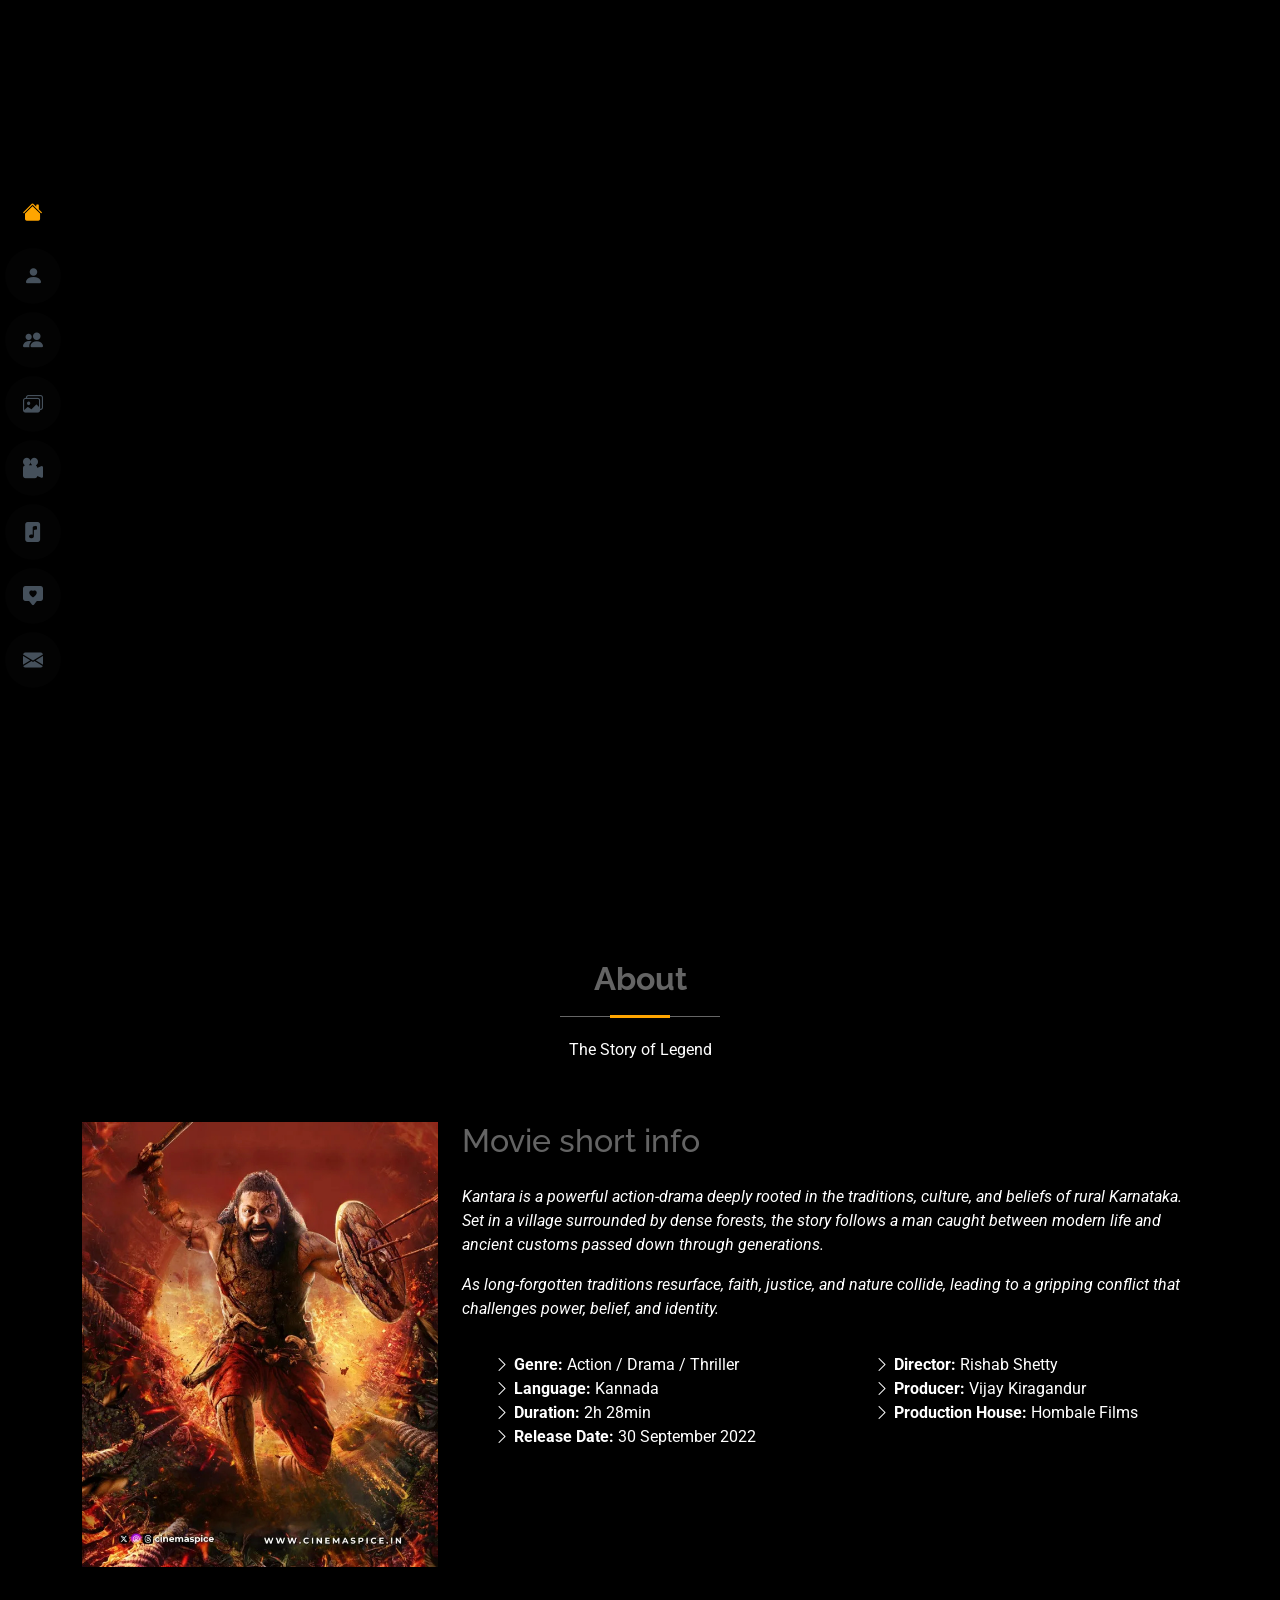
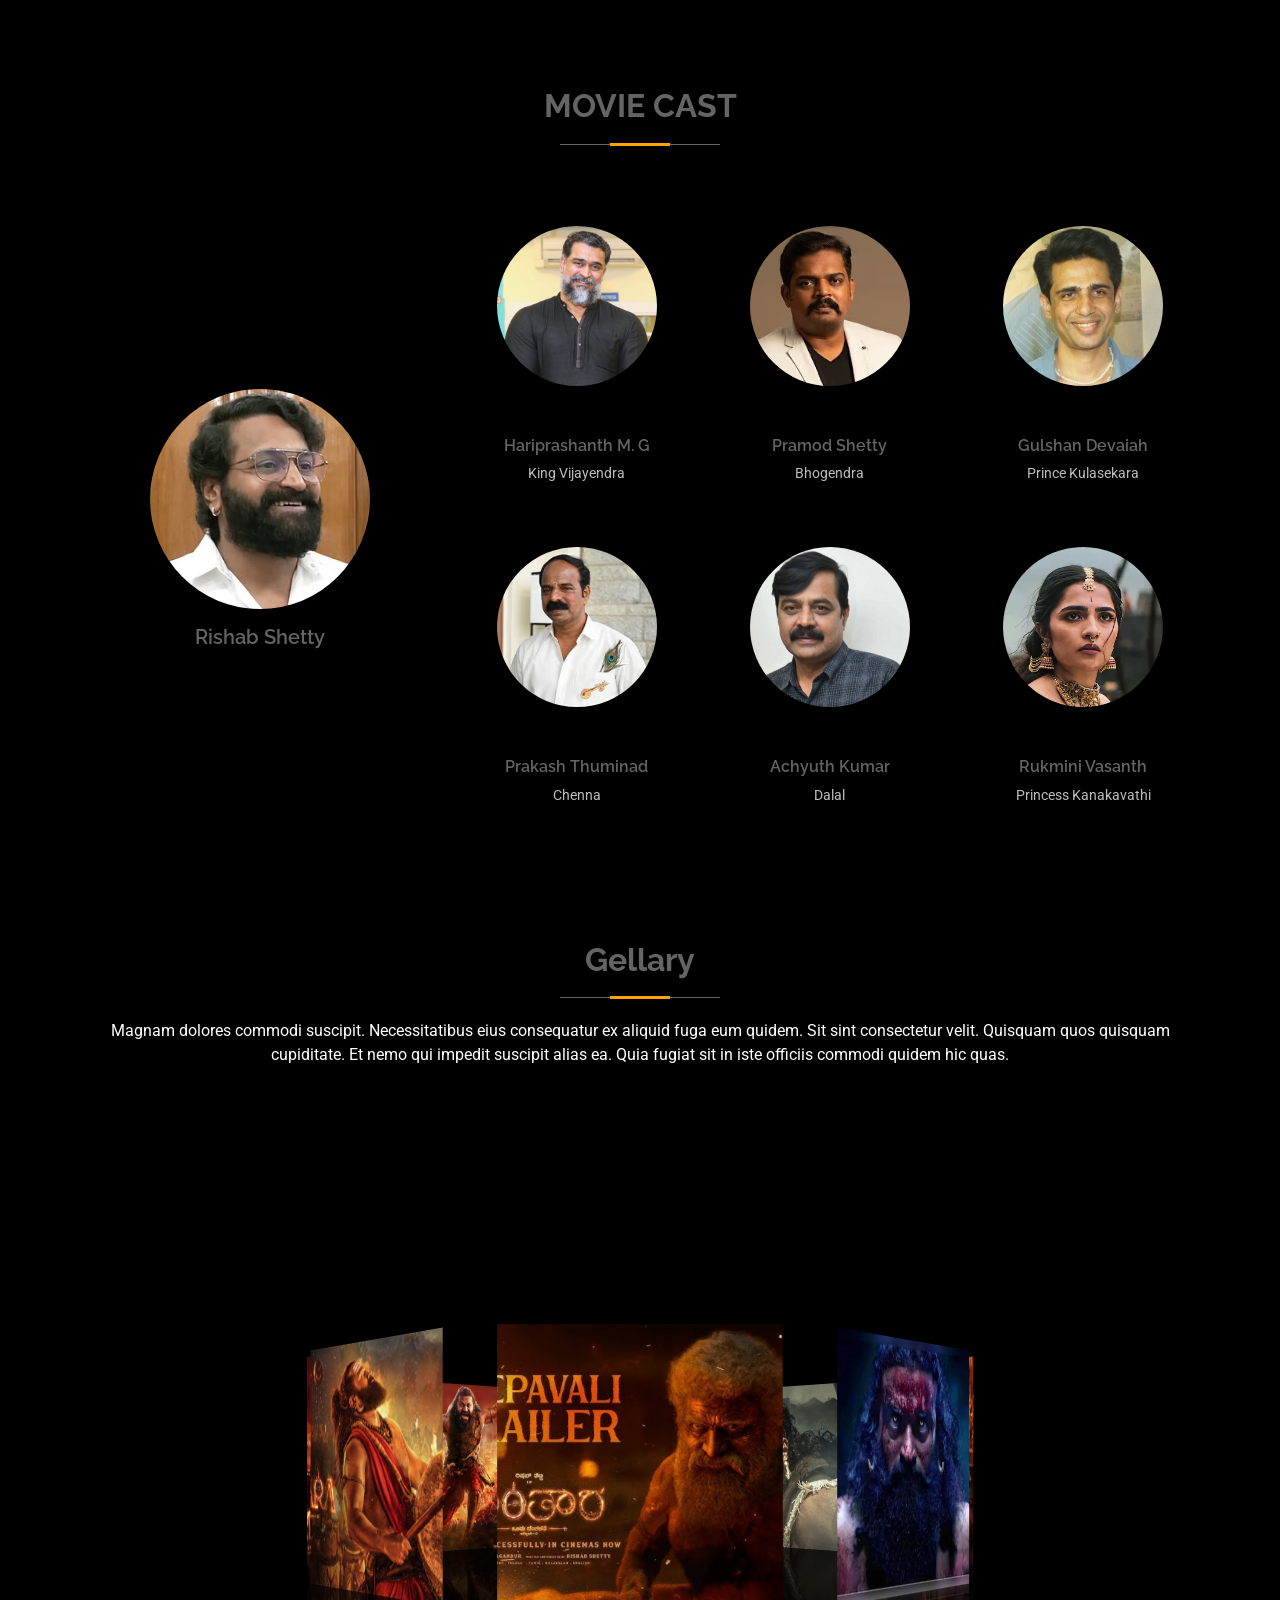
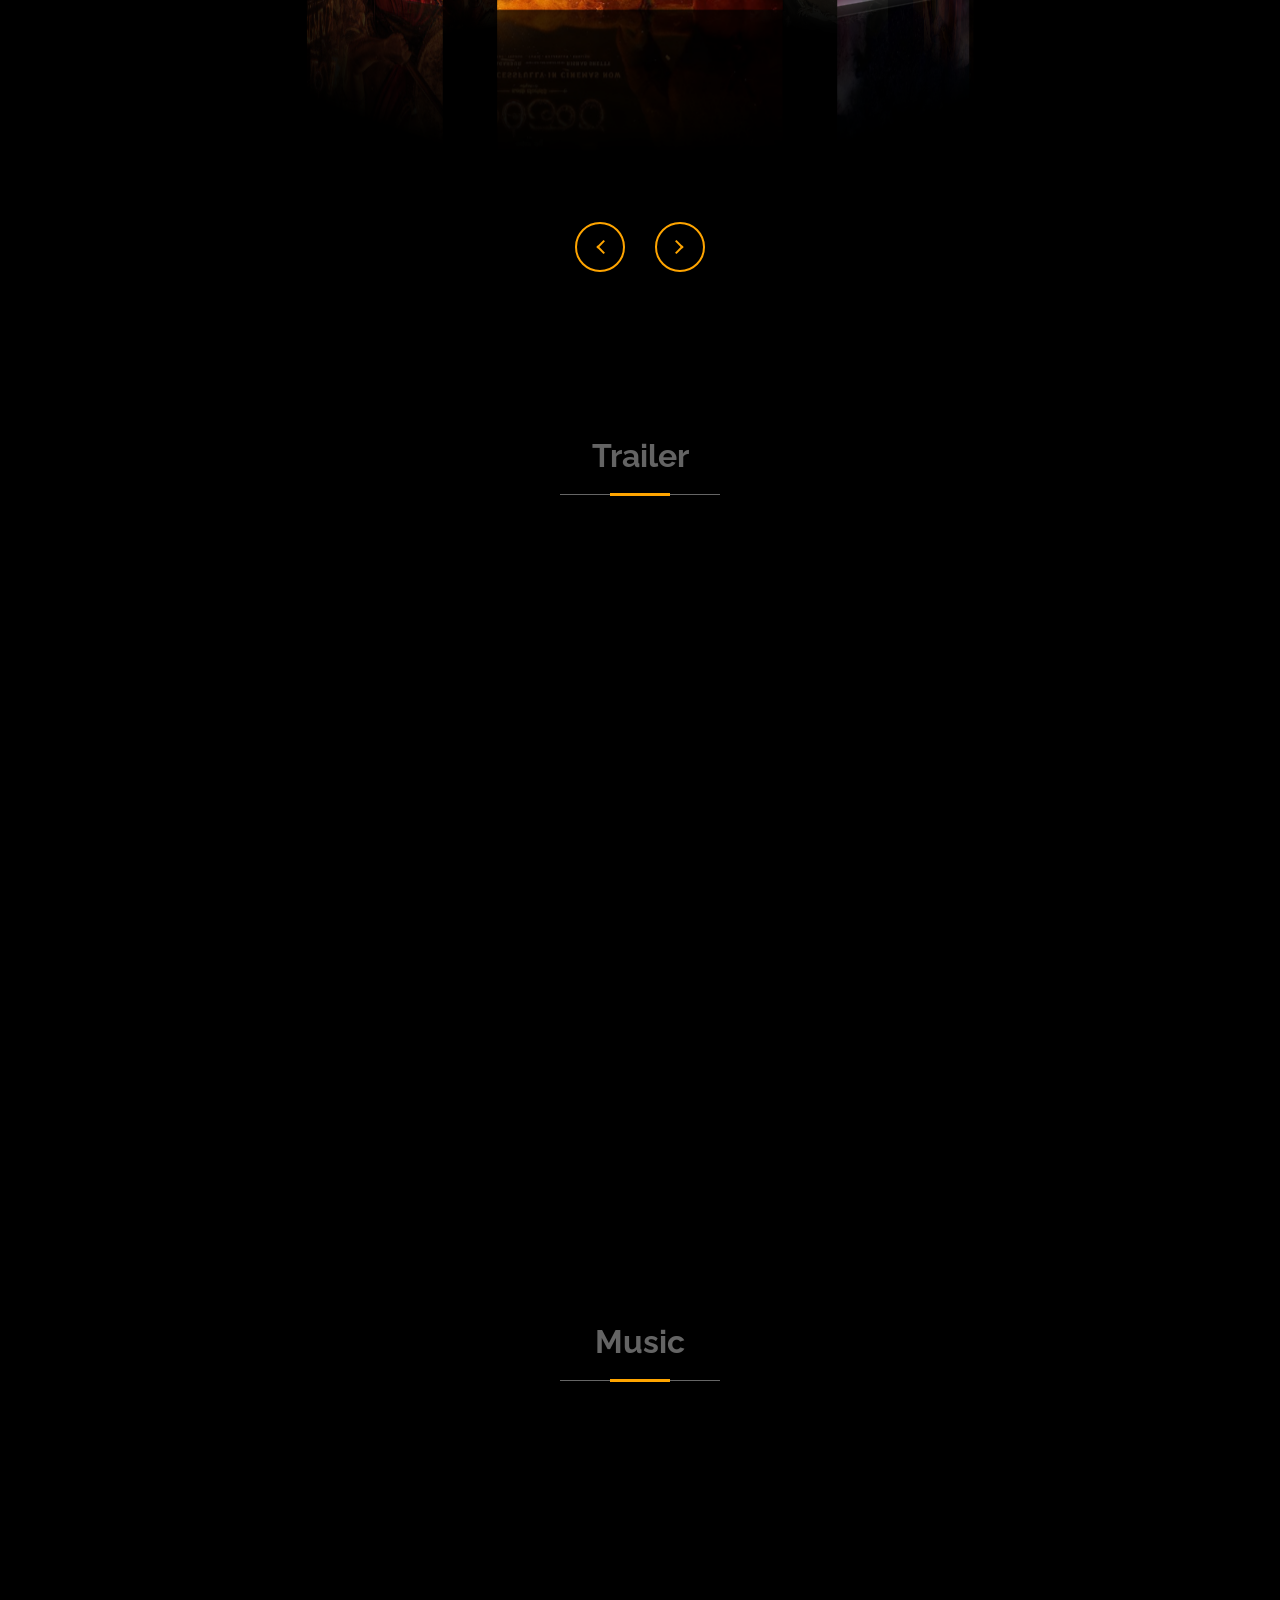
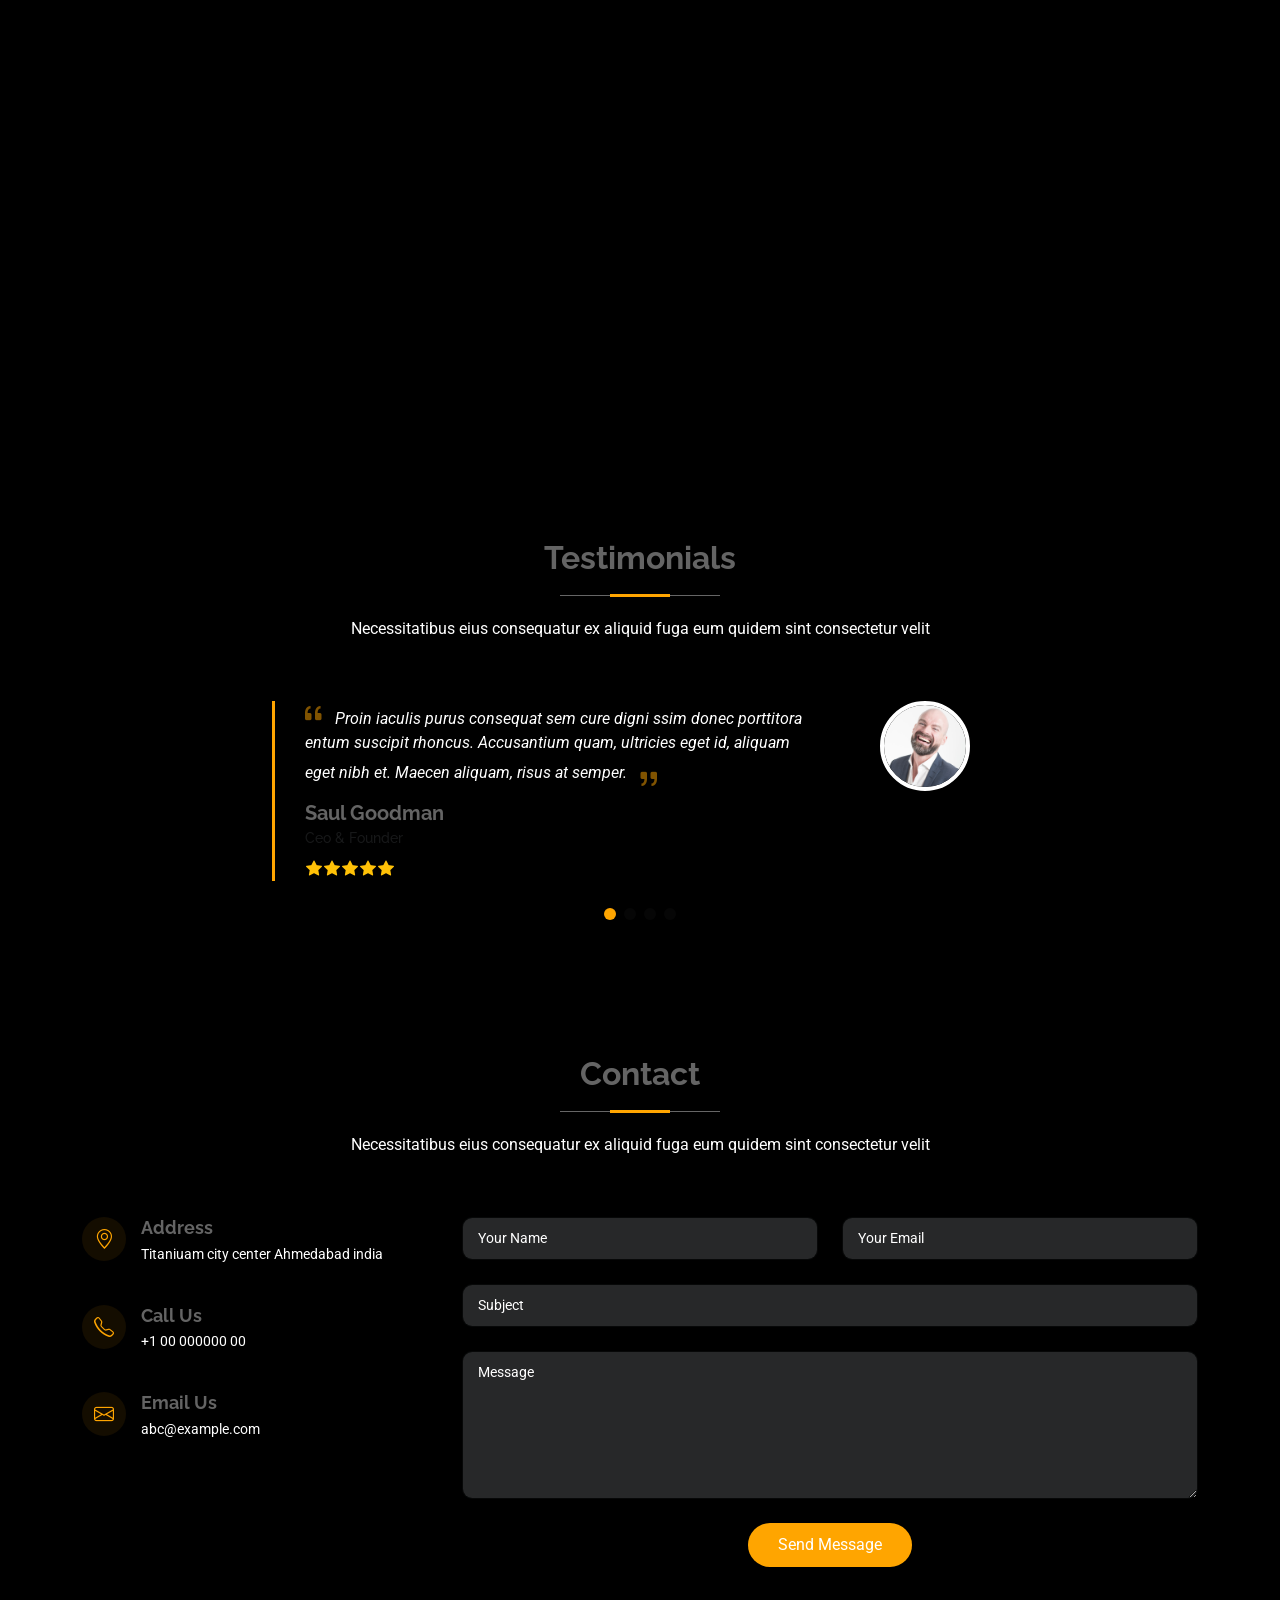
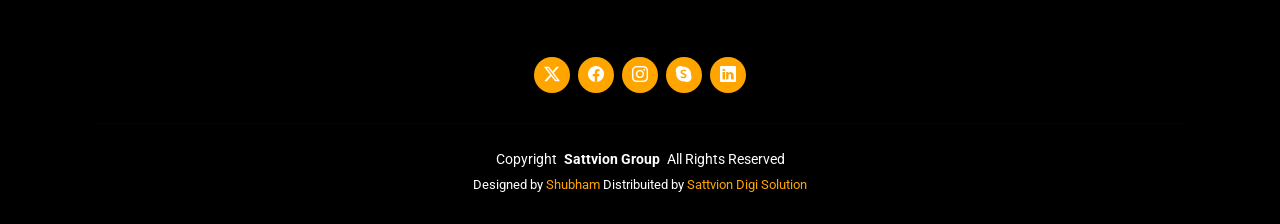
<file: index.html>
<!DOCTYPE html>
<html lang="en">

<head>
  <meta charset="utf-8">
  <meta content="width=device-width, initial-scale=1.0" name="viewport">
  <title>KANTARA</title>
  <meta content="" name="description">
  <meta content="" name="keywords">

  <!-- Favicons -->
  <link href="img/k1.webp" rel="icon">
  <!-- <link href="assets/img/apple-touch-icon.png" rel="apple-touch-icon"> -->

  <!-- Fonts -->
  <link href="https://fonts.googleapis.com" rel="preconnect">
  <link href="https://fonts.gstatic.com" rel="preconnect" crossorigin>
  <link
    href="https://fonts.googleapis.com/css2?family=Roboto:ital,wght@0,100;0,300;0,400;0,500;0,700;0,900;1,100;1,300;1,400;1,500;1,700;1,900&family=Poppins:ital,wght@0,100;0,200;0,300;0,400;0,500;0,600;0,700;0,800;0,900;1,100;1,200;1,300;1,400;1,500;1,600;1,700;1,800;1,900&family=Raleway:ital,wght@0,100;0,200;0,300;0,400;0,500;0,600;0,700;0,800;0,900;1,100;1,200;1,300;1,400;1,500;1,600;1,700;1,800;1,900&display=swap"
    rel="stylesheet">

  <!-- Vendor CSS Files -->
  <link href="assets/vendor/bootstrap/css/bootstrap.min.css" rel="stylesheet">
  <link href="assets/vendor/bootstrap-icons/bootstrap-icons.css" rel="stylesheet">
  <link href="assets/vendor/aos/aos.css" rel="stylesheet">
  <link href="assets/vendor/glightbox/css/glightbox.min.css" rel="stylesheet">
  <link href="assets/vendor/swiper/swiper-bundle.min.css" rel="stylesheet">

  <!-- Main CSS File -->
  <link href="assets/css/main.css" rel="stylesheet">

</head>

<body class="index-page">

  <header id="header" class="header d-flex flex-column justify-content-center">
    <i class="header-toggle d-xl-none bi bi-list"></i>
    <nav id="navmenu" class="navmenu">
      <ul>
        <li><a href="#hero-video" class="active"><i class="bi bi-house-fill navicon"></i><span>Home</span></a></li>
        <li><a href="#about"><i class="bi bi-person-fill navicon"></i><span>About</span></a></li>
        <li><a href="#cast"><i class="bi bi-people-fill"></i><span>Cast</span></a></li>
        <li><a href="#gallery"><i class="bi bi-images navicon"></i><span>Gellary</span></a></li>
        <li><a href="#trailer"><i class="bi bi-camera-reels-fill navicon"></i><span>Trailer</span></a></li>
        <li><a href="#music"><i class="bi bi-file-music-fill navicon"></i><span>Music</span></a></li>
        <li><a href="#testimonials"><i class="bi bi-chat-square-heart-fill navicon"></i><span>Review</span></a></li>
        <li><a href="#contact"><i class="bi bi-envelope-fill navicon"></i><span>Contact</span></a></li>
      </ul>
    </nav>
  </header>

  <main class="main">

    <!-- Hero Section -->
    <section id="hero-video" class="hero-video section light-backgroundm ">

      <video autoplay muted loop playsinline>
        <source src="Kantara.mp4" type="video/mp4">
      </video>
    </section><!-- /Hero Section -->

    <!-- About Section -->
    <section class="about-section" id="about">

      <!-- Section Title -->
      <div class="container section-title" data-aos="fade-up">
        <h2>About</h2>
        <p>The Story of Legend
        <p>
      </div><!-- End Section Title -->

      <div class="container about-read" data-aos="fade-up" data-aos-delay="100">

        <div class="row gy-4 justify-content-center">
          <div class="col-lg-4 text-md-center">
            <img src="img/k9.jpg" class="img-fluid" alt="">
          </div>
          <div class="col-lg-8 content">
            <h2>Movie short info</h2>
            <p class="fst-italic pt-3">
              Kantara is a powerful action-drama deeply rooted in the traditions, culture, and beliefs of rural
              Karnataka. Set in a village surrounded by dense forests, the story follows a man caught between modern
              life and ancient customs passed down through generations.
            </p>
            <p class="fst-italic pb-3">
              As long-forgotten traditions resurface, faith, justice, and nature collide, leading to a gripping conflict
              that challenges power, belief, and identity.
            </p>
            <div class="row">
              <div class="col-lg-6">
                <ul>
                  <li><i class="bi bi-chevron-right"></i> <strong>Genre:</strong> <span>Action / Drama / Thriller</span>
                  </li>
                  <li><i class="bi bi-chevron-right"></i> <strong>Language:</strong> <span>Kannada</span></li>
                  <li><i class="bi bi-chevron-right"></i> <strong>Duration:</strong> <span>2h 28min</span></li>
                  <li><i class="bi bi-chevron-right"></i> <strong>Release Date:</strong> <span>30 September 2022</span>
                  </li>
                </ul>
              </div>
              <div class="col-lg-6">
                <ul>
                  <li><i class="bi bi-chevron-right"></i> <strong>Director:</strong> <span>Rishab Shetty</span></li>
                  <li><i class="bi bi-chevron-right"></i> <strong>Producer:</strong> <span>Vijay Kiragandur</span></li>
                  <li><i class="bi bi-chevron-right"></i> <strong>Production House:</strong> <span>Hombale Films</span>
                  </li>
                  <!-- <li><i class="bi bi-chevron-right"></i> <strong>Freelance:</strong> <span>Available</span></li> -->
                </ul>
              </div>
            </div>
            <!-- <p class="py-3">
              Officiis eligendi itaque labore et dolorum mollitia officiis optio vero. Quisquam sunt adipisci omnis et ut. Nulla accusantium dolor incidunt officia tempore. Et eius omnis.
              Cupiditate ut dicta maxime officiis quidem quia. Sed et consectetur qui quia repellendus itaque neque.
            </p> -->
          </div>
        </div>

      </div>

    </section><!-- /About Section -->

    <!-- Cast Section -->
    <section class="cast-section" id="cast">
      <div class="container">
        <!-- Section Title -->
        <div class="section-title mb-0">
          <h2>MOVIE CAST</h2>
          <div class="underline"></div>
        </div>
        <div class="row align-items-center">
          <!-- Featured Actor -->
          <div class="col-lg-4 col-md-12 text-center mb-5 mb-lg-0">
            <img src="img/Rishab_Shetty.jpg" class="featured-img img-fluid" alt="Rishab Shetty">
            <h5 class="cast-name mt-3">Rishab Shetty</h5>
          </div>
          <!-- Cast Grid -->
          <div class="col-lg-8 col-md-12">
            <div class="row text-center gy-5">

              <div class="col-md-4 col-6 bg-image hover-zoom">
                <img src="img/unnamed.jpg" class="cast-img img-fluid ">
                <h6 class="cast-name">Hariprashanth M. G</h6>
                <p class="cast-role">King Vijayendra</p>
              </div>
              <div class="col-md-4 col-6">
                <img src="img/k14.jpg" class="cast-img img-fluid">
                <h6 class="cast-name">Pramod Shetty</h6>
                <p class="cast-role">Bhogendra</p>
              </div>
              <div class="col-md-4 col-6">
                <img src="img/k0.jpg" class="cast-img img-fluid">
                <h6 class="cast-name">Gulshan Devaiah</h6>
                <p class="cast-role">Prince Kulasekara</p>
              </div>
              <div class="col-md-4 col-6">
                <img src="img/k13.jpg" class="cast-img img-fluid">
                <h6 class="cast-name">Prakash Thuminad</h6>
                <p class="cast-role">Chenna</p>
              </div>
              <div class="col-md-4 col-6">
                <img src="img/k21.webp" class="cast-img img-fluid">
                <h6 class="cast-name">Achyuth Kumar</h6>
                <p class="cast-role">Dalal</p>
              </div>
              <div class="col-md-4 col-6">
                <img src="img/k15.jpg" class="cast-img img-fluid">
                <h6 class="cast-name">Rukmini Vasanth</h6>
                <p class="cast-role">Princess Kanakavathi</p>
              </div>
            </div>
          </div>
        </div>
      </div>
    </section> <!-- Cbout Section -->

    <!-- gallery Section -->
    <section id="gallery" class="gallery section">

      <!-- Section Title -->
      <div class="container section-title" data-aos="fade-up">
        <h2>Gellary</h2>
        <p>Magnam dolores commodi suscipit. Necessitatibus eius consequatur ex aliquid fuga eum quidem. Sit sint
          consectetur velit. Quisquam quos quisquam cupiditate. Et nemo qui impedit suscipit alias ea. Quia fugiat sit
          in iste officiis commodi quidem hic quas.</p>
      </div><!-- End Section Title -->
      <div class="container-gellary ">
        <div class="box">
          <span style="--i:1"><img src="img/k1.webp"></span>
          <span style="--i:2"><img src="img/k2.jpg"></span>
          <span style="--i:3"><img src="img/k3.jpg"></span>
          <span style="--i:4"><img src="img/k11.webp"></span>
          <span style="--i:5"><img src="img/k9.jpg"></span>
          <span style="--i:6"><img src="img/k8.jpg"></span>
          <span style="--i:7"><img src="img/k10.jpg"></span>
          <span style="--i:8"><img src="img/k4.jpg"></span>
        </div>
        <div class="btns">
          <div role="button" class="btn prev"></div>
          <div role="button" class="btn next"></div>
        </div>

      </div>
    </section><!-- /gallery Section -->

    <!-- trailer Section -->
    <section id="trailer" class="trailer section-padding">
      <div class="container">
        <div class="container section-title" data-aos="fade-up">
          <h2>Trailer</h2>
        </div>
        <div class="ratio ratio-16x9 rounded-4 overflow-hidden shadow">
          <iframe src="https://www.youtube.com/embed/l4YbJ2NRdTE" allowfullscreen></iframe>
        </div>
      </div>
    </section> <!-- /trailer Section -->

    <!-- music Section -->
    <section id="music" class="section-padding">
      <div class="container">
        <div class="container">
          <div class="container section-title" data-aos="fade-up">
            <h2>Music</h2>
          </div>

          <iframe style="border-radius:12px" src="https://open.spotify.com/embed/album/5Sk6ZNGbVjCoHxoG9iijvK"
            width="100%" height="550" allowfullscreen loading="lazy">
          </iframe>
        </div>
    </section> <!-- /music Section -->

    <!-- Testimonials Section -->
    <section id="testimonials" class="testimonials section">

      <!-- Section Title -->
      <div class="container section-title" data-aos="fade-up">
        <h2>Testimonials</h2>
        <p>Necessitatibus eius consequatur ex aliquid fuga eum quidem sint consectetur velit</p>
      </div><!-- End Section Title -->

      <div class="container" data-aos="fade-up" data-aos-delay="100">

        <div class="swiper init-swiper">
          <script type="application/json" class="swiper-config">
            {
              "loop": true,
              "speed": 600,
              "autoplay": {
                "delay": 5000
              },
              "slidesPerView": "auto",
              "pagination": {
                "el": ".swiper-pagination",
                "type": "bullets",
                "clickable": true
              }
            }
          </script>
          <div class="swiper-wrapper">

            <div class="swiper-slide">
              <div class="testimonial-item">
                <div class="row gy-4 justify-content-center">
                  <div class="col-lg-6">
                    <div class="testimonial-content">
                      <p>
                        <i class="bi bi-quote quote-icon-left"></i>
                        <span>Proin iaculis purus consequat sem cure digni ssim donec porttitora entum suscipit rhoncus.
                          Accusantium quam, ultricies eget id, aliquam eget nibh et. Maecen aliquam, risus at
                          semper.</span>
                        <i class="bi bi-quote quote-icon-right"></i>
                      </p>
                      <h3>Saul Goodman</h3>
                      <h4>Ceo &amp; Founder</h4>
                      <div class="stars">
                        <i class="bi bi-star-fill"></i><i class="bi bi-star-fill"></i><i class="bi bi-star-fill"></i><i
                          class="bi bi-star-fill"></i><i class="bi bi-star-fill"></i>
                      </div>
                    </div>
                  </div>
                  <div class="col-lg-2 text-center">
                    <img src="assets/img/testimonials/testimonials-1.jpg" class="img-fluid testimonial-img" alt="">
                  </div>
                </div>
              </div>
            </div><!-- End testimonial item -->

            <div class="swiper-slide">
              <div class="testimonial-item">
                <div class="row gy-4 justify-content-center">
                  <div class="col-lg-6">
                    <div class="testimonial-content">
                      <p>
                        <i class="bi bi-quote quote-icon-left"></i>
                        <span>Export tempor illum tamen malis malis eram quae irure esse labore quem cillum quid cillum
                          eram malis quorum velit fore eram velit sunt aliqua noster fugiat irure amet legam anim
                          culpa.</span>
                        <i class="bi bi-quote quote-icon-right"></i>
                      </p>
                      <h3>Sara Wilsson</h3>
                      <h4>Designer</h4>
                      <div class="stars">
                        <i class="bi bi-star-fill"></i><i class="bi bi-star-fill"></i><i class="bi bi-star-fill"></i><i
                          class="bi bi-star-fill"></i><i class="bi bi-star-fill"></i>
                      </div>
                    </div>
                  </div>
                  <div class="col-lg-2 text-center">
                    <img src="assets/img/testimonials/testimonials-2.jpg" class="img-fluid testimonial-img" alt="">
                  </div>
                </div>
              </div>
            </div><!-- End testimonial item -->

            <div class="swiper-slide">
              <div class="testimonial-item">
                <div class="row gy-4 justify-content-center">
                  <div class="col-lg-6">
                    <div class="testimonial-content">
                      <p>
                        <i class="bi bi-quote quote-icon-left"></i>
                        <span>Enim nisi quem export duis labore cillum quae magna enim sint quorum nulla quem veniam
                          duis minim tempor labore quem eram duis noster aute amet eram fore quis sint minim.</span>
                        <i class="bi bi-quote quote-icon-right"></i>
                      </p>
                      <h3>Jena Karlis</h3>
                      <h4>Store Owner</h4>
                      <div class="stars">
                        <i class="bi bi-star-fill"></i><i class="bi bi-star-fill"></i><i class="bi bi-star-fill"></i><i
                          class="bi bi-star-fill"></i><i class="bi bi-star-fill"></i>
                      </div>
                    </div>
                  </div>
                  <div class="col-lg-2 text-center">
                    <img src="assets/img/testimonials/testimonials-3.jpg" class="img-fluid testimonial-img" alt="">
                  </div>
                </div>
              </div>
            </div><!-- End testimonial item -->

            <div class="swiper-slide">
              <div class="testimonial-item">
                <div class="row gy-4 justify-content-center">
                  <div class="col-lg-6">
                    <div class="testimonial-content">
                      <p>
                        <i class="bi bi-quote quote-icon-left"></i>
                        <span>Fugiat enim eram quae cillum dolore dolor amet nulla culpa multos export minim fugiat
                          minim velit minim dolor enim duis veniam ipsum anim magna sunt elit fore quem dolore labore
                          illum veniam.</span>
                        <i class="bi bi-quote quote-icon-right"></i>
                      </p>
                      <h3>John Larson</h3>
                      <h4>Entrepreneur</h4>
                      <div class="stars">
                        <i class="bi bi-star-fill"></i><i class="bi bi-star-fill"></i><i class="bi bi-star-fill"></i><i
                          class="bi bi-star-fill"></i><i class="bi bi-star-fill"></i>
                      </div>
                    </div>
                  </div>
                  <div class="col-lg-2 text-center">
                    <img src="assets/img/testimonials/testimonials-4.jpg" class="img-fluid testimonial-img" alt="">
                  </div>
                </div>
              </div>
            </div><!-- End testimonial item -->

          </div>
          <div class="swiper-pagination"></div>
        </div>

      </div>

    </section><!-- /Testimonials Section -->

    <!-- Contact Section -->
    <section id="contact" class="contact section">

      <!-- Section Title -->
      <div class="container section-title" data-aos="fade-up">
        <h2>Contact</h2>
        <p>Necessitatibus eius consequatur ex aliquid fuga eum quidem sint consectetur velit</p>
      </div><!-- End Section Title -->

      <div class="container" data-aos="fade" data-aos-delay="100">

        <div class="row gy-4">

          <div class="col-lg-4">
            <div class="info-item d-flex" data-aos="fade-up" data-aos-delay="200">
              <i class="bi bi-geo-alt flex-shrink-0"></i>
              <div>
                <h3>Address</h3>
                <p>Titaniuam city center Ahmedabad india</p>
              </div>
            </div><!-- End Info Item -->

            <div class="info-item d-flex" data-aos="fade-up" data-aos-delay="300">
              <i class="bi bi-telephone flex-shrink-0"></i>
              <div>
                <h3>Call Us</h3>
                <p>+1 00 000000 00</p>
              </div>
            </div><!-- End Info Item -->

            <div class="info-item d-flex" data-aos="fade-up" data-aos-delay="400">
              <i class="bi bi-envelope flex-shrink-0"></i>
              <div>
                <h3>Email Us</h3>
                <p>abc@example.com</p>
              </div>
            </div><!-- End Info Item -->

          </div>

          <div class="col-lg-8">
            <form action="forms/contact.php" method="post" class="php-email-form" data-aos="fade-up"
              data-aos-delay="200">
              <div class="row gy-4">

                <div class="col-md-6 ">
                  <input type="text" name="name" class="form-control " placeholder="Your Name" required="">
                </div>

                <div class="col-md-6 ">
                  <input type="email" class="form-control" name="email" placeholder="Your Email" required="">
                </div>

                <div class="col-md-12">
                  <input type="text" class="form-control" name="subject" placeholder="Subject" required="">
                </div>

                <div class="col-md-12">
                  <textarea class="form-control" name="message" rows="6" placeholder="Message" required=""></textarea>
                </div>

                <div class="col-md-12 text-center">
                  <div class="loading">Loading</div>
                  <div class="error-message"></div>
                  <div class="sent-message">Your message has been sent. Thank you!</div>

                  <button type="submit">Send Message</button>
                </div>

              </div>
            </form>
          </div><!-- End Contact Form -->

        </div>

      </div>

    </section><!-- /Contact Section -->

  </main>

  <footer id="footer" class="footer position-relative">
    <div class="container">
      <div class="social-links d-flex justify-content-center">
        <a href="#"><i class="bi bi-twitter-x"></i></a>
        <a href="#"><i class="bi bi-facebook"></i></a>
        <a href="#"><i class="bi bi-instagram"></i></a>
        <a href="#"><i class="bi bi-skype"></i></a>
        <a href="#"><i class="bi bi-linkedin"></i></a>
      </div>
      <div class="container">
        <div class="copyright text-white">
          <span>Copyright</span> <strong class="px-1 sitename">Sattvion Group</strong> <span>All Rights Reserved</span>
        </div>
        <div class="credits text-white">
          Designed by <a href="https://bootstrapmade.com/">Shubham</a> Distribuited by <a
            href="https://themewagon.com">Sattvion Digi Solution</a>
        </div>
      </div>
    </div>
  </footer>

  <!-- Scroll Top -->
  <a href="#" id="scroll-top" class="scroll-top d-flex align-items-center justify-content-center"><i
      class="bi bi-arrow-up-short"></i></a>

  <!-- Preloader -->
  <div id="preloader"></div>

  <!-- Vendor JS Files -->
  <script src="assets/vendor/bootstrap/js/bootstrap.bundle.min.js"></script>
  <script src="assets/vendor/php-email-form/validate.js"></script>
  <script src="assets/vendor/aos/aos.js"></script>
  <script src="assets/vendor/typed.js/typed.umd.js"></script>
  <script src="assets/vendor/purecounter/purecounter_vanilla.js"></script>
  <script src="assets/vendor/waypoints/noframework.waypoints.js"></script>
  <script src="assets/vendor/glightbox/js/glightbox.min.js"></script>
  <script src="assets/vendor/imagesloaded/imagesloaded.pkgd.min.js"></script>
  <script src="assets/vendor/isotope-layout/isotope.pkgd.min.js"></script>
  <script src="assets/vendor/swiper/swiper-bundle.min.js"></script>

  <!-- Main JS File -->
  <script src="assets/js/main.js"></script>

</body>

</html>
</file>
<file: assets/css/main.css>
/**
* Template Name: MyResume
* Template URL: https://bootstrapmade.com/free-html-bootstrap-template-my-resume/
* Updated: Jun 29 2024 with Bootstrap v5.3.3
* Author: BootstrapMade.com
* License: https://bootstrapmade.com/license/
*/

/*--------------------------------------------------------------
# Font & Color Variables
# Help: https://bootstrapmade.com/color-system/
--------------------------------------------------------------*/
*{
  margin: 0;
  padding: 0;
  box-sizing: border-box;
}

/* Fonts */
:root {
  --default-font: "Roboto", system-ui, -apple-system, "Segoe UI", Roboto,
    "Helvetica Neue", Arial, "Noto Sans", "Liberation Sans", sans-serif,
    "Apple Color Emoji", "Segoe UI Emoji", "Segoe UI Symbol", "Noto Color Emoji";
  --heading-font: "Raleway", sans-serif;
  --nav-font: "Poppins", sans-serif;
}

/* Global Colors - The following color variables are used throughout the website. Updating them here will change the color scheme of the entire website */
:root {
  --background-color: #ffffff; /* Background color for the entire website, including individual sections */
  --default-color: #272829; /* Default color used for the majority of the text content across the entire website */
  --heading-color: #646464; /* Color for headings, subheadings and title throughout the website */
  --accent-color: #ffa500; /* Accent color that represents your brand on the website. It's used for buttons, links, and other elements that need to stand out */
  --surface-color: #ffffff; /* The surface color is used as a background of boxed elements within sections, such as cards, icon boxes, or other elements that require a visual separation from the global background. */
  --contrast-color: #ffffff; /* Contrast color for text, ensuring readability against backgrounds of accent, heading, or default colors. */
}

/* 646464 */
/* Nav Menu Colors - The following color variables are used specifically for the navigation menu. They are separate from the global colors to allow for more customization options */
:root {
  --nav-color: #45505b; /* The default color of the main navmenu links */
  --nav-hover-color: #ffa500; /* Applied to main navmenu links when they are hovered over or active */
  --nav-mobile-background-color: #ffffff; /* Used as the background color for mobile navigation menu */
  --nav-dropdown-background-color: #ffffff; /* Used as the background color for dropdown items that appear when hovering over primary navigation items */
  --nav-dropdown-color: #212529; /* Used for navigation links of the dropdown items in the navigation menu. */
  --nav-dropdown-hover-color: #ffa500; /* Similar to --nav-hover-color, this color is applied to dropdown navigation links when they are hovered over. */
}

/* Color Presets - These classes override global colors when applied to any section or element, providing reuse of the sam color scheme. */

.light-background {
  --background-color: #f9f9f9;
  --surface-color: #ffffff;
}

.dark-background {
  --background-color: #060606;
  --default-color: #ffffff;
  --heading-color: #ffffff;
  --surface-color: #252525;
  --contrast-color: #ffffff;
}

/* Smooth scroll */
:root {
  scroll-behavior: smooth;
}

/*--------------------------------------------------------------
# General Styling & Shared Classes
--------------------------------------------------------------*/
body {
  color: var(--contrast-color);
  background-color: transparent;
  font-family: var(--default-font);
  overflow-x: hidden;
}

a {
  color: var(--accent-color);
  text-decoration: none;
  transition: 0.3s;
}

a:hover {
  color: color-mix(in srgb, var(--accent-color), transparent 25%);
  text-decoration: none;
}

h1,
h2,
h3,
h4,
h5,
h6 {
  color: var(--heading-color);
  font-family: var(--heading-font);
}

/* PHP Email Form Messages
------------------------------*/
.php-email-form .error-message {
  display: none;
  background: #df1529;
  color: #ffffff;
  text-align: left;
  padding: 15px;
  margin-bottom: 24px;
  font-weight: 600;
}

.php-email-form .sent-message {
  display: none;
  color: #ffffff;
  background: #059652;
  text-align: center;
  padding: 15px;
  margin-bottom: 24px;
  font-weight: 600;
}

.php-email-form .loading {
  display: none;
  background: var(--surface-color);
  text-align: center;
  padding: 15px;
  margin-bottom: 24px;
}

.php-email-form .loading:before {
  content: "";
  display: inline-block;
  border-radius: 50%;
  width: 24px;
  height: 24px;
  margin: 0 10px -6px 0;
  border: 3px solid var(--accent-color);
  border-top-color: var(--surface-color);
  animation: php-email-form-loading 1s linear infinite;
}

@keyframes php-email-form-loading {
  0% {
    transform: rotate(0deg);
  }

  100% {
    transform: rotate(360deg);
  }
}
* {
  margin: 0;
  padding: 0;
  box-sizing: border-box;
}

/* ================== CAST IMAGES ================== */
.cast-img,
.featured-img {
  width: 160px;
  height: 160px;
  object-fit: cover;
  border-radius: 50%;
  transition: transform 0.4s ease, box-shadow 0.4s ease;
  cursor: pointer;
}

.featured-img {
  width: 220px;
  height: 220px;
}

.cast-img:hover,
.featured-img:hover {
  transform: scale(1.1);
  /* box-shadow: 0 10px 25px rgba(255,165,0,0.5); */
}

.cast-name {
  margin-top: 50px;
  font-weight: 600;
}
.cast-role {
  font-size: 0.85rem;
  color: #bdbdbd;
}

/*--------------------------------------------------------------
# Global Header
--------------------------------------------------------------*/
.header {
  color: var(--default-color);
  position: fixed;
  top: 0;
  left: 0;
  bottom: 0;
  padding: 0 5px;
  transition: all ease-in-out 0.3s;
  overflow-y: auto;
  z-index: 997;
  min-width: 200px;
}

@media (max-width: 1199px) {
  .header {
    /* background-color: var(--background-color); */
    border-right: 1px solid
      color-mix(in srgb, var(--default-color), transparent 90%);
    width: 300px;
    left: -100%;
  }
}

@media (min-width: 1200px) and (max-width: 1600px) {
  .header ~ main {
    /* margin-left: 67px; */
    /* background-color: #059652; */
  }

  .header ~ main .hero {
    margin-left: -160px;
    width: 100vw;
  }
}

.header.header-show {
  left: 0;
  /* background-color: blue; */
}

.header .header-toggle {
  color: var(--contrast-color);
  background-color: var(--accent-color);
  font-size: 22px;
  display: flex;
  align-items: center;
  justify-content: center;
  width: 40px;
  height: 40px;
  border-radius: 50%;
  cursor: pointer;
  position: fixed;
  top: 15px;
  right: 15px;
  z-index: 9999;
  transition: background-color 0.3s;
}

.header .header-toggle:hover {
  color: var(--contrast-color);
  background-color: color-mix(in srgb, var(--accent-color) 90%, white 15%);
}

/* .img-fluid{
  scale: 50%;
} */

/* Mobile */

.row ul li{
  list-style-type: none;
}
 

.container-gellary .box img {
  width: 45vh;
  height: 45vh;
  max-width: 200px;
  max-height: 200px;
  object-fit: cover;
  user-select: none;
}

.container-gellary {
  display: flex;
  justify-content: center;
  align-items: center;
  min-height: 100vh; 
  background: transparent;
  transform-style: preserve-3d;
  overflow-x: hidden;
}
 .container-gellary{
    margin-top: -110px;
  }

.box {
  position: relative;
  width: 200px;
  height: 200px;
  transform-style: preserve-3d;
  transform: perspective(1000px) rotateY(0deg);
  transition: 1s;
}

.box span {
  position: absolute;
  top: 0;
  left: 0;
  width: 100%;
  height: 100%;
  transform-origin: center;
  transform-style: preserve-3d;
  transform: rotateY(calc(var(--i) * 45deg)) translateZ(300px);
  /* backface-visibility: hidden; */
  -webkit-box-reflect: below 0px
    linear-gradient(transparent, transparent, #0004);
}

.btns {
  position: absolute;
  bottom: 5vh;
  left: 50%;
  transform: translateX(-50%);
  display: flex;
  gap: 30px;
}

.btns .btn {
  position: relative;
  width: 50px;
  height: 50px;
  border: 2px solid var(--accent-color);
  border-radius: 50%;
  display: flex;
  justify-content: center;
  align-items: center;
  cursor: pointer;
}

.btns .btn:active {
  background-color: var(--accent-color);
}

.btns .btn::before {
  content: "";
  position: absolute;
  width: 10px;
  height: 10px;
  border-top: 2px solid var(--accent-color);
  border-right: 2px solid var(--accent-color);
  transform: rotate(45deg) translate(-2.5px, 2.5px);
}

.btns .btn:active::before {
  border-top: 2px solid #000;
  border-right: 2px solid #000;
}

.btns .btn.prev::before {
  transform: rotate(225deg) translate(-2.5px, 2.5px);
}

@media screen and (max-width: 600px) {
  .box span {
    backface-visibility: hidden;
  }
}
@media screen and (max-width: 600px) {
  .cast-section img {
    height: 55%;
  }
}

@media screen and (min-width: 768px) and (max-width: 991px) {
  .content {
    margin-left: 3.6rem;
  }
}
.hero-video {
  position: relative;
  width: 100%;
  height: 100vh;
  overflow: hidden;
}
.hero-video video {
  position: absolute;
  top: 50%;
  left: 50%;
  width: 100%;
  height: 100%;
  object-fit: cover;
  transform: translate(-50%, -50%);
}
@media (max-width: 992px) {
  .hero-video {
    height: 70vh;
  }
}
@media (max-width: 768px) {
  .hero-video { height: 50vh; }
}

/*--------------------------------------------------------------
# Navigation Menu
--------------------------------------------------------------*/
.navmenu {
  padding: 0;
  z-index: 9997;
}

.navmenu ul {
  list-style: none;
  padding: 0 0 20px 0;
  margin: 0;
  width: 140px;
}

.navmenu a,
.navmenu a:focus {
  color: var(--nav-color);
  font-family: var(--nav-font);
  display: flex;
  align-items: center;
  padding: 10px 18px;
  margin-bottom: 8px;
  font-size: 15px;
  border-radius: 50px;
  background: color-mix(in srgb, var(--default-color), transparent 92%);
  height: 56px;
  width: 100%;
  overflow: hidden;
  transition: 0.3s;
}

.navmenu a i,
.navmenu a:focus i {
  font-size: 20px;
}

.navmenu a span,
.navmenu a:focus span {
  padding: 0 5px 0 7px;
}

@media (min-width: 992px) {
  .navmenu a,
  .navmenu a:focus {
    max-width: 56px;
  }

  .navmenu a span,
  .navmenu a:focus span {
    display: none;
  }
}

.navmenu a:hover,
.navmenu .active,
.navmenu .active:focus,
.navmenu li:hover > a {
  color: var(--accent-color);
  background: transparent;
}

.navmenu a:hover,
.navmenu li:hover > a {
  max-width: 100%;
  /* color: var(--contrast-color); */
}

.navmenu a:hover span,
.navmenu li:hover > a span {
  display: block;
}

/*--------------------------------------------------------------
# Global Footer
--------------------------------------------------------------*/
.footer {
  color: var(--default-color);
  background-color: black;
  font-size: 14px;
  text-align: center;
  padding: 30px 0;
  position: relative;
}

.footer h3 {
  font-size: 36px;
  font-weight: 700;
  position: relative;
  padding: 0;
  margin: 0 0 15px 0;
}

.footer p {
  font-size: 15;
  font-style: italic;
  padding: 0;
  margin: 0 0 30px 0;
}

.footer .social-links {
  margin: 0 0 30px 0;
}

.footer .social-links a {
  font-size: 16px;
  display: flex;
  align-items: center;
  justify-content: center;
  background: var(--accent-color);
  color: var(--contrast-color);
  line-height: 1;
  margin: 0 4px;
  border-radius: 50%;
  text-align: center;
  width: 36px;
  height: 36px;
  transition: 0.3s;
}

.footer .social-links a:hover {
  background: color-mix(in srgb, var(--accent-color), transparent 20%);
  text-decoration: none;
}

.footer .copyright {
  padding-top: 25px;
  border-top: 1px solid
    color-mix(in srgb, var(--default-color), transparent 90%);
}

.footer .credits {
  font-size: 13px;
  padding-top: 5px;
}

/*--------------------------------------------------------------
# Preloader
--------------------------------------------------------------*/
#preloader {
  position: fixed;
  inset: 0;
  z-index: 999999;
  overflow: hidden;
  background: var(--background-color);
  transition: all 0.6s ease-out;
}

#preloader:before {
  content: "";
  position: fixed;
  top: calc(50% - 30px);
  left: calc(50% - 30px);
  border: 6px solid #ffffff;
  border-color: var(--accent-color) transparent var(--accent-color) transparent;
  border-radius: 50%;
  width: 60px;
  height: 60px;
  animation: animate-preloader 1.5s linear infinite;
}

@keyframes animate-preloader {
  0% {
    transform: rotate(0deg);
  }

  100% {
    transform: rotate(360deg);
  }
}

/*--------------------------------------------------------------
# Scroll Top Button
--------------------------------------------------------------*/
.scroll-top {
  position: fixed;
  visibility: hidden;
  opacity: 0;
  right: 15px;
  bottom: -15px;
  z-index: 99999;
  background-color: var(--accent-color);
  width: 44px;
  height: 44px;
  border-radius: 50px;
  transition: all 0.4s;
}

.scroll-top i {
  font-size: 24px;
  color: var(--contrast-color);
  line-height: 0;
}

.scroll-top:hover {
  background-color: color-mix(in srgb, var(--accent-color), transparent 20%);
  color: var(--contrast-color);
}

.scroll-top.active {
  visibility: visible;
  opacity: 1;
  bottom: 15px;
}

/*--------------------------------------------------------------
# Disable aos animation delay on mobile devices
--------------------------------------------------------------*/
@media screen and (max-width: 768px) {
  [data-aos-delay] {
    transition-delay: 0 !important;
  }
}

/*--------------------------------------------------------------
# Global Page Titles & Breadcrumbs
--------------------------------------------------------------*/
.page-title {
  --background-color: color-mix(in srgb, var(--default-color), transparent 96%);
  color: var(--default-color);
  background-color: var(--background-color);
  padding: 20px 0;
  position: relative;
}

.page-title h1 {
  font-size: 28px;
  font-weight: 700;
  margin: 0;
}

.page-title .breadcrumbs ol {
  display: flex;
  flex-wrap: wrap;
  list-style: none;
  padding: 0 0 10px 0;
  margin: 0;
  font-size: 14px;
  font-weight: 400;
}

.page-title .breadcrumbs ol li + li {
  padding-left: 10px;
}

.page-title .breadcrumbs ol li + li::before {
  content: "/";
  display: inline-block;
  padding-right: 10px;
  color: color-mix(in srgb, var(--default-color), transparent 70%);
}

/*--------------------------------------------------------------
# Global Sections
--------------------------------------------------------------*/
section,
.section {
  color: white;
  background-color: black;
  padding: 60px 0;
  overflow: clip;
}

/*--------------------------------------------------------------
# Global Section Titles
--------------------------------------------------------------*/
.section-title {
  text-align: center;
  padding-bottom: 60px;
  position: relative;
}

.section-title h2 {
  font-size: 32px;
  font-weight: 700;
  margin-bottom: 20px;
  padding-bottom: 20px;
  position: relative;
}

.section-title h2:before {
  content: "";
  position: absolute;
  display: block;
  width: 160px;
  height: 1px;
  background: color-mix(in srgb, white, transparent 60%);
  left: 0;
  right: 0;
  bottom: 1px;
  margin: auto;
}

.section-title h2::after {
  content: "";
  position: absolute;
  display: block;
  width: 60px;
  height: 3px;
  background: var(--accent-color);
  left: 0;
  right: 0;
  bottom: 0;
  margin: auto;
}

.section-title p {
  margin-bottom: 0;
}

.testimonial-card {
  /* background: #111; */
  padding: 40px 30px;
  border-radius: 20px;
  max-width: 700px;
  margin: 0 auto;
  transition: transform 0.3s ease, box-shadow 0.3s ease;
}

.testimonial-img {
  width: 90px;
  height: 90px;
  border-radius: 50%;
  border: 4px solid orange;
  object-fit: cover;
}
#review .container {
  overflow: hidden;
}
.stars i {
  color: #ffc107;
}
.review-text {
  color: #ccc;
  font-style: italic;
  margin-top: 15px;
  line-height: 1.7;
}
.carousel-control-prev-icon,
.carousel-control-next-icon {
  background-color: orange;
  border-radius: 50%;
  padding: 18px;
  background-size: 60%;
}
/* ================== TESTIMONIAL CAROUSEL CONTAINER ================== */
/*  */

/*--------------------------------------------------------------
# Hero Section
--------------------------------------------------------------*/
/* .hero {
  width: 100%;
  min-height: 100vh;
  position: relative;
  padding: 80px 0;
  display: flex;
  align-items: center;
  justify-content: center;
}

.hero img {
  position: absolute;
  inset: 0;
  display: block;
  width: 100%;
  height: 100%;
  object-fit: cover;
  z-index: 1;
}

.hero:before {
  content: "";
  background: color-mix(in srgb, var(--background-color), transparent 30%);
  position: absolute;
  inset: 0;
  z-index: 2;
}

.hero .container {
  position: relative;
  z-index: 3;
}

.hero h2 {
  margin: 0;
  font-size: 64px;
  font-weight: 700;
}

.hero p {
  margin: 5px 0 0 0;
  font-size: 26px;
}

.hero p span {
  letter-spacing: 1px;
  border-bottom: 2px solid var(--accent-color);
}

.hero .social-links {
  margin-top: 25px;
}

.hero .social-links a {
  font-size: 20px;
  display: inline-block;
  color: color-mix(in srgb, var(--default-color), transparent 30%);
  line-height: 1;
  margin-right: 20px;
  transition: 0.3s;
}

.hero .social-links a:hover {
  color: var(--accent-color);
} */

/* .hero-video {
  position: relative;
  width: 100%;
  height: 100vh;
  overflow: hidden;
}
.hero-video video {
  position: absolute;
  top: 50%;
  left: 50%;
  width: 100vw;
  height: 100vh;
  object-fit: cover;
  transform: translate(-50%, -50%);
}
@media (max-width: 768px) {
  .hero h2 {
    font-size: 32px;
  }

  .hero p {
    font-size: 20px;
  }
} */

/*--------------------------------------------------------------
# About Section
--------------------------------------------------------------*/
.about .content h2 {
  font-weight: 700;
  font-size: 24px;
}

.about .content ul {
  list-style: none;
  padding: 0;
}

.about .content ul li {
  margin-bottom: 20px;
  display: flex;
  align-items: center;
}

.about .content ul strong {
  margin-right: 10px;
}

.about .content ul i {
  font-size: 16px;
  margin-right: 5px;
  color: var(--accent-color);
  line-height: 0;
}

/*--------------------------------------------------------------
# Stats Section
--------------------------------------------------------------*/
.stats i {
  background-color: var(--accent-color);
  color: var(--contrast-color);
  width: 54px;
  height: 54px;
  font-size: 24px;
  border-radius: 50px;
  display: inline-flex;
  align-items: center;
  justify-content: center;
  position: relative;
  z-index: 1;
}

.stats .stats-item {
  margin-top: 10px;
  width: 100%;
  position: relative;
  text-align: center;
  z-index: 0;
}

.stats .stats-item span {
  font-size: 36px;
  display: block;
  font-weight: 700;
  color: color-mix(in srgb, var(--default-color), transparent 20%);
}

.stats .stats-item p {
  padding: 0;
  margin: 0;
  color: color-mix(in srgb, var(--default-color), transparent 50%);
  font-size: 16px;
}

/*--------------------------------------------------------------
# Skills Section
--------------------------------------------------------------*/
.skills .progress {
  height: 60px;
  display: block;
  background: none;
  border-radius: 0;
}

.skills .progress .skill {
  color: var(--heading-color);
  padding: 0;
  margin: 0 0 6px 0;
  text-transform: uppercase;
  display: block;
  font-weight: 600;
  font-family: var(--heading-font);
}

.skills .progress .skill .val {
  float: right;
  font-style: normal;
}

.skills .progress-bar-wrap {
  background: color-mix(in srgb, var(--default-color), transparent 90%);
  height: 10px;
}

.skills .progress-bar {
  width: 1px;
  height: 10px;
  transition: 0.9s;
  background-color: var(--accent-color);
}

/*--------------------------------------------------------------
# Resume Section
--------------------------------------------------------------*/
.resume .resume-title {
  color: var(--heading-color);
  font-size: 26px;
  font-weight: 700;
  margin-top: 20px;
  margin-bottom: 20px;
}

.resume .resume-item {
  padding: 0 0 20px 20px;
  margin-top: -2px;
  border-left: 2px solid var(--accent-color);
  position: relative;
}

.resume .resume-item h4 {
  line-height: 18px;
  font-size: 18px;
  font-weight: 600;
  text-transform: uppercase;
  color: color-mix(in srgb, var(--default-color), transparent 20%);
  margin-bottom: 10px;
}

.resume .resume-item h5 {
  font-size: 16px;
  padding: 5px 15px;
  display: inline-block;
  font-weight: 600;
  margin-bottom: 10px;
}

.resume .resume-item ul {
  padding-left: 20px;
}

.resume .resume-item ul li {
  padding-bottom: 10px;
}

.resume .resume-item:last-child {
  padding-bottom: 0;
}

.resume .resume-item::before {
  content: "";
  position: absolute;
  width: 16px;
  height: 16px;
  border-radius: 50px;
  left: -9px;
  top: 0;
  background: var(--background-color);
  border: 2px solid var(--accent-color);
}

/*--------------------------------------------------------------
# Portfolio Section
--------------------------------------------------------------*/
.portfolio .portfolio-filters {
  padding: 0;
  margin: 0 auto 20px auto;
  list-style: none;
  text-align: center;
}

.portfolio .portfolio-filters li {
  cursor: pointer;
  display: inline-block;
  padding: 8px 20px 10px 20px;
  margin: 0;
  font-size: 15px;
  font-weight: 500;
  line-height: 1;
  margin-bottom: 5px;
  border-radius: 50px;
  transition: all 0.3s ease-in-out;
  font-family: var(--heading-font);
}

.portfolio .portfolio-filters li:hover,
.portfolio .portfolio-filters li.filter-active {
  color: var(--contrast-color);
  background-color: var(--accent-color);
}

.portfolio .portfolio-filters li:first-child {
  margin-left: 0;
}

.portfolio .portfolio-filters li:last-child {
  margin-right: 0;
}

@media (max-width: 575px) {
  .portfolio .portfolio-filters li {
    font-size: 14px;
    margin: 0 0 10px 0;
  }
}

.portfolio .portfolio-item {
  position: relative;
  overflow: hidden;
}

.portfolio .portfolio-item .portfolio-info {
  opacity: 0;
  position: absolute;
  left: 12px;
  right: 12px;
  bottom: -100%;
  z-index: 3;
  transition: all ease-in-out 0.5s;
  background: color-mix(in srgb, var(--background-color), transparent 10%);
  padding: 15px;
}

.portfolio .portfolio-item .portfolio-info h4 {
  font-size: 18px;
  font-weight: 600;
  padding-right: 50px;
}

.portfolio .portfolio-item .portfolio-info p {
  color: color-mix(in srgb, var(--default-color), transparent 30%);
  font-size: 14px;
  margin-bottom: 0;
  padding-right: 50px;
}

.portfolio .portfolio-item .portfolio-info .preview-link,
.portfolio .portfolio-item .portfolio-info .details-link {
  position: absolute;
  right: 50px;
  font-size: 24px;
  top: calc(50% - 14px);
  color: color-mix(in srgb, var(--default-color), transparent 30%);
  transition: 0.3s;
  line-height: 0;
}

.portfolio .portfolio-item .portfolio-info .preview-link:hover,
.portfolio .portfolio-item .portfolio-info .details-link:hover {
  color: var(--accent-color);
}

.portfolio .portfolio-item .portfolio-info .details-link {
  right: 14px;
  font-size: 28px;
}

.portfolio .portfolio-item:hover .portfolio-info {
  opacity: 1;
  bottom: 0;
}

/*--------------------------------------------------------------
# Services Section
--------------------------------------------------------------*/
.services .service-item {
  background-color: var(--surface-color);
  box-shadow: 0px 5px 90px 0px rgba(0, 0, 0, 0.1);
  height: 100%;
  padding: 60px 30px;
  text-align: center;
  transition: 0.3s;
  border-radius: 5px;
}

.services .service-item .icon {
  margin: 0 auto;
  width: 100px;
  height: 100px;
  display: flex;
  align-items: center;
  justify-content: center;
  transition: ease-in-out 0.3s;
  position: relative;
}

.services .service-item .icon i {
  font-size: 36px;
  transition: 0.5s;
  position: relative;
}

.services .service-item .icon svg {
  position: absolute;
  top: 0;
  left: 0;
}

.services .service-item .icon svg path {
  transition: 0.5s;
  fill: color-mix(in srgb, var(--default-color), transparent 95%);
}

.services .service-item h3 {
  font-weight: 700;
  margin: 10px 0 15px 0;
  font-size: 22px;
}

.services .service-item p {
  line-height: 24px;
  font-size: 14px;
  margin-bottom: 0;
}

.services .service-item:hover {
  box-shadow: 0px 5px 35px 0px rgba(0, 0, 0, 0.1);
}

.services .service-item.item-cyan i {
  color: #0dcaf0;
}

.services .service-item.item-cyan:hover .icon i {
  color: #fff;
}

.services .service-item.item-cyan:hover .icon path {
  fill: #0dcaf0;
}

.services .service-item.item-orange i {
  color: #fd7e14;
}

.services .service-item.item-orange:hover .icon i {
  color: #fff;
}

.services .service-item.item-orange:hover .icon path {
  fill: #fd7e14;
}

.services .service-item.item-teal i {
  color: #20c997;
}

.services .service-item.item-teal:hover .icon i {
  color: #fff;
}

.services .service-item.item-teal:hover .icon path {
  fill: #20c997;
}

.services .service-item.item-red i {
  color: #df1529;
}

.services .service-item.item-red:hover .icon i {
  color: #fff;
}

.services .service-item.item-red:hover .icon path {
  fill: #df1529;
}

.services .service-item.item-indigo i {
  color: #6610f2;
}

.services .service-item.item-indigo:hover .icon i {
  color: #fff;
}

.services .service-item.item-indigo:hover .icon path {
  fill: #6610f2;
}

.services .service-item.item-pink i {
  color: #f3268c;
}

.services .service-item.item-pink:hover .icon i {
  color: #fff;
}

.services .service-item.item-pink:hover .icon path {
  fill: #f3268c;
}

/*--------------------------------------------------------------
# Testimonials Section
--------------------------------------------------------------*/
.testimonials .testimonials-carousel,
.testimonials .testimonials-slider {
  overflow: hidden;
}

.testimonials .testimonial-item .testimonial-content {
  border-left: 3px solid var(--accent-color);
  padding-left: 30px;
}

.testimonials .testimonial-item .testimonial-img {
  border-radius: 50%;
  border: 4px solid var(--background-color);
  margin: 0 auto;
}

.testimonials .testimonial-item h3 {
  font-size: 20px;
  font-weight: bold;
  margin: 10px 0 5px 0;
}

.testimonials .testimonial-item h4 {
  font-size: 14px;
  color: color-mix(in srgb, var(--default-color), transparent 40%);
  margin: 0 0 10px 0;
}

.testimonials .testimonial-item .stars i {
  color: #ffc107;
  margin: 0 1px;
}

.testimonials .testimonial-item .quote-icon-left,
.testimonials .testimonial-item .quote-icon-right {
  color: color-mix(in srgb, var(--accent-color), transparent 50%);
  font-size: 26px;
  line-height: 0;
}

.testimonials .testimonial-item .quote-icon-left {
  display: inline-block;
  left: -5px;
  position: relative;
}

.testimonials .testimonial-item .quote-icon-right {
  display: inline-block;
  right: -5px;
  position: relative;
  top: 10px;
  transform: scale(-1, -1);
}

.testimonials .testimonial-item p {
  font-style: italic;
}

.testimonials .swiper-wrapper {
  height: auto;
}

.testimonials .swiper-pagination {
  margin-top: 30px;
  position: relative;
}

.testimonials .swiper-pagination .swiper-pagination-bullet {
  width: 12px;
  height: 12px;
  background-color: color-mix(in srgb, var(--default-color), transparent 85%);
  opacity: 1;
}

.testimonials .swiper-pagination .swiper-pagination-bullet-active {
  background-color: var(--accent-color);
}

/*--------------------------------------------------------------
# Contact Section
--------------------------------------------------------------*/
.contact .info-item + .info-item {
  margin-top: 40px;
}

.contact .info-item i {
  color: var(--accent-color);
  background: color-mix(in srgb, var(--accent-color), transparent 92%);
  font-size: 20px;
  width: 44px;
  height: 44px;
  display: flex;
  justify-content: center;
  align-items: center;
  border-radius: 50px;
  transition: all 0.3s ease-in-out;
  margin-right: 15px;
}

.contact .info-item h3 {
  padding: 0;
  font-size: 18px;
  font-weight: 700;
  margin-bottom: 5px;
}

.contact .info-item p {
  padding: 0;
  margin-bottom: 0;
  font-size: 14px;
}

.contact .info-item:hover i {
  background: var(--accent-color);
  color: var(--contrast-color);
}

.contact .php-email-form {
  height: 100%;
}

.contact .php-email-form input[type="text"],
.contact .php-email-form input[type="email"],
.contact .php-email-form textarea {
  font-size: 14px;
  padding: 10px 15px;
  box-shadow: none;
  border-radius: 10px;
  color: var(--default-color);
  /* background-color: color-mix(
    in srgb,
    var(--background-color),
    transparent 50%
  ); */
  border-color: color-mix(in srgb, var(--default-color), transparent 80%);
}

.contact .php-email-form input[type="text"]:focus,
.contact .php-email-form input[type="email"]:focus,
.contact .php-email-form textarea:focus {
  border-color: var(--accent-color);
}

.contact .php-email-form input[type="text"]::placeholder,
.contact .php-email-form input[type="email"]::placeholder,
.contact .php-email-form textarea::placeholder {
  color: var(--contrast-color);
  /* background: var(--default-color); */
}
.contact .php-email-form .form-control {
  background-color: var(--default-color);
  color: var(--background-color);
}
.contact .php-email-form button[type="submit"] {
  color: var(--contrast-color);
  background: var(--accent-color);
  border: 0;
  padding: 10px 30px;
  transition: 0.4s;
  border-radius: 50px;
}

.contact .php-email-form button[type="submit"]:hover {
  background: color-mix(in srgb, var(--accent-color), transparent 25%);
}

/*--------------------------------------------------------------
# Portfolio Details Section
--------------------------------------------------------------*/
.portfolio-details .portfolio-details-slider img {
  width: 100%;
}

.portfolio-details .swiper-wrapper {
  height: auto;
}

.portfolio-details .swiper-button-prev,
.portfolio-details .swiper-button-next {
  width: 48px;
  height: 48px;
}

.portfolio-details .swiper-button-prev:after,
.portfolio-details .swiper-button-next:after {
  color: rgba(255, 255, 255, 0.8);
  background-color: rgba(0, 0, 0, 0.15);
  font-size: 24px;
  border-radius: 50%;
  width: 48px;
  height: 48px;
  display: flex;
  align-items: center;
  justify-content: center;
  transition: 0.3s;
}

.portfolio-details .swiper-button-prev:hover:after,
.portfolio-details .swiper-button-next:hover:after {
  background-color: rgba(0, 0, 0, 0.3);
}

@media (max-width: 575px) {
  .portfolio-details .swiper-button-prev,
  .portfolio-details .swiper-button-next {
    display: none;
  }
}

.portfolio-details .swiper-pagination {
  margin-top: 20px;
  position: relative;
}

.portfolio-details .swiper-pagination .swiper-pagination-bullet {
  width: 10px;
  height: 10px;
  background-color: color-mix(in srgb, var(--default-color), transparent 85%);
  opacity: 1;
}

.portfolio-details .swiper-pagination .swiper-pagination-bullet-active {
  background-color: var(--accent-color);
}

.portfolio-details .portfolio-info h3 {
  font-size: 22px;
  font-weight: 700;
  margin-bottom: 20px;
  padding-bottom: 20px;
  position: relative;
}

.portfolio-details .portfolio-info h3:after {
  content: "";
  position: absolute;
  display: block;
  width: 50px;
  height: 3px;
  background: var(--accent-color);
  left: 0;
  bottom: 0;
}

.portfolio-details .portfolio-info ul {
  list-style: none;
  padding: 0;
  font-size: 15px;
}

.portfolio-details .portfolio-info ul li {
  display: flex;
  flex-direction: column;
  padding-bottom: 15px;
}

.portfolio-details .portfolio-info ul strong {
  text-transform: uppercase;
  font-weight: 400;
  color: color-mix(in srgb, var(--default-color), transparent 50%);
  font-size: 14px;
}

.portfolio-details .portfolio-info .btn-visit {
  padding: 8px 40px;
  background: var(--accent-color);
  color: var(--contrast-color);
  border-radius: 50px;
  transition: 0.3s;
}

.portfolio-details .portfolio-info .btn-visit:hover {
  background: color-mix(in srgb, var(--accent-color), transparent 20%);
}

.portfolio-details .portfolio-description h2 {
  font-size: 26px;
  font-weight: 700;
  margin-bottom: 20px;
}

.portfolio-details .portfolio-description p {
  padding: 0;
}

.portfolio-details .portfolio-description .testimonial-item {
  padding: 30px 30px 0 30px;
  position: relative;
  background: color-mix(in srgb, var(--default-color), transparent 97%);
  margin-bottom: 50px;
}

.portfolio-details .portfolio-description .testimonial-item .testimonial-img {
  width: 90px;
  border-radius: 50px;
  border: 6px solid var(--background-color);
  float: left;
  margin: 0 10px 0 0;
}

.portfolio-details .portfolio-description .testimonial-item h3 {
  font-size: 18px;
  font-weight: bold;
  margin: 15px 0 5px 0;
  padding-top: 20px;
}

.portfolio-details .portfolio-description .testimonial-item h4 {
  font-size: 14px;
  color: #6c757d;
  margin: 0;
}

.portfolio-details .portfolio-description .testimonial-item .quote-icon-left,
.portfolio-details .portfolio-description .testimonial-item .quote-icon-right {
  color: color-mix(in srgb, var(--accent-color), transparent 50%);
  font-size: 26px;
  line-height: 0;
}

.portfolio-details .portfolio-description .testimonial-item .quote-icon-left {
  display: inline-block;
  left: -5px;
  position: relative;
}

.portfolio-details .portfolio-description .testimonial-item .quote-icon-right {
  display: inline-block;
  right: -5px;
  position: relative;
  top: 10px;
  transform: scale(-1, -1);
}

.portfolio-details .portfolio-description .testimonial-item p {
  font-style: italic;
  margin: 0 0 15px 0 0 0;
  padding: 0;
}

/*--------------------------------------------------------------
# Service Details Section
--------------------------------------------------------------*/
.service-details .service-box {
  padding: 20px;
  box-shadow: 0px 2px 20px rgba(0, 0, 0, 0.1);
}

.service-details .service-box + .service-box {
  margin-top: 30px;
}

.service-details .service-box h4 {
  font-size: 20px;
  font-weight: 700;
  border-bottom: 2px solid
    color-mix(in srgb, var(--default-color), transparent 92%);
  padding-bottom: 15px;
  margin-bottom: 15px;
}

.service-details .services-list a {
  color: color-mix(in srgb, var(--default-color), transparent 20%);
  background-color: color-mix(in srgb, var(--default-color), transparent 96%);
  display: flex;
  align-items: center;
  padding: 12px 15px;
  margin-top: 15px;
  transition: 0.3s;
}

.service-details .services-list a:first-child {
  margin-top: 0;
}

.service-details .services-list a i {
  font-size: 16px;
  margin-right: 8px;
  color: var(--accent-color);
}

.service-details .services-list a.active {
  color: var(--contrast-color);
  background-color: var(--accent-color);
}

.service-details .services-list a.active i {
  color: var(--contrast-color);
}

.service-details .services-list a:hover {
  background-color: color-mix(in srgb, var(--accent-color), transparent 95%);
  color: var(--accent-color);
}

.service-details .download-catalog a {
  color: var(--default-color);
  display: flex;
  align-items: center;
  padding: 10px 0;
  transition: 0.3s;
  border-top: 1px solid
    color-mix(in srgb, var(--default-color), transparent 90%);
}

.service-details .download-catalog a:first-child {
  border-top: 0;
  padding-top: 0;
}

.service-details .download-catalog a:last-child {
  padding-bottom: 0;
}

.service-details .download-catalog a i {
  font-size: 24px;
  margin-right: 8px;
  color: var(--accent-color);
}

.service-details .download-catalog a:hover {
  color: var(--accent-color);
}

.service-details .help-box {
  background-color: var(--accent-color);
  color: var(--contrast-color);
  margin-top: 30px;
  padding: 30px 15px;
}

.service-details .help-box .help-icon {
  font-size: 48px;
}

.service-details .help-box h4,
.service-details .help-box a {
  color: var(--contrast-color);
}

.service-details .services-img {
  margin-bottom: 20px;
}

.service-details h3 {
  font-size: 26px;
  font-weight: 700;
}

.service-details p {
  font-size: 15px;
}

.service-details ul {
  list-style: none;
  padding: 0;
  font-size: 15px;
}

.service-details ul li {
  padding: 5px 0;
  display: flex;
  align-items: center;
}

.service-details ul i {
  font-size: 20px;
  margin-right: 8px;
  color: var(--accent-color);
}

/*--------------------------------------------------------------
# Starter Section Section
--------------------------------------------------------------*/
.starter-section {
  /* Add your styles here */
}
</file>
